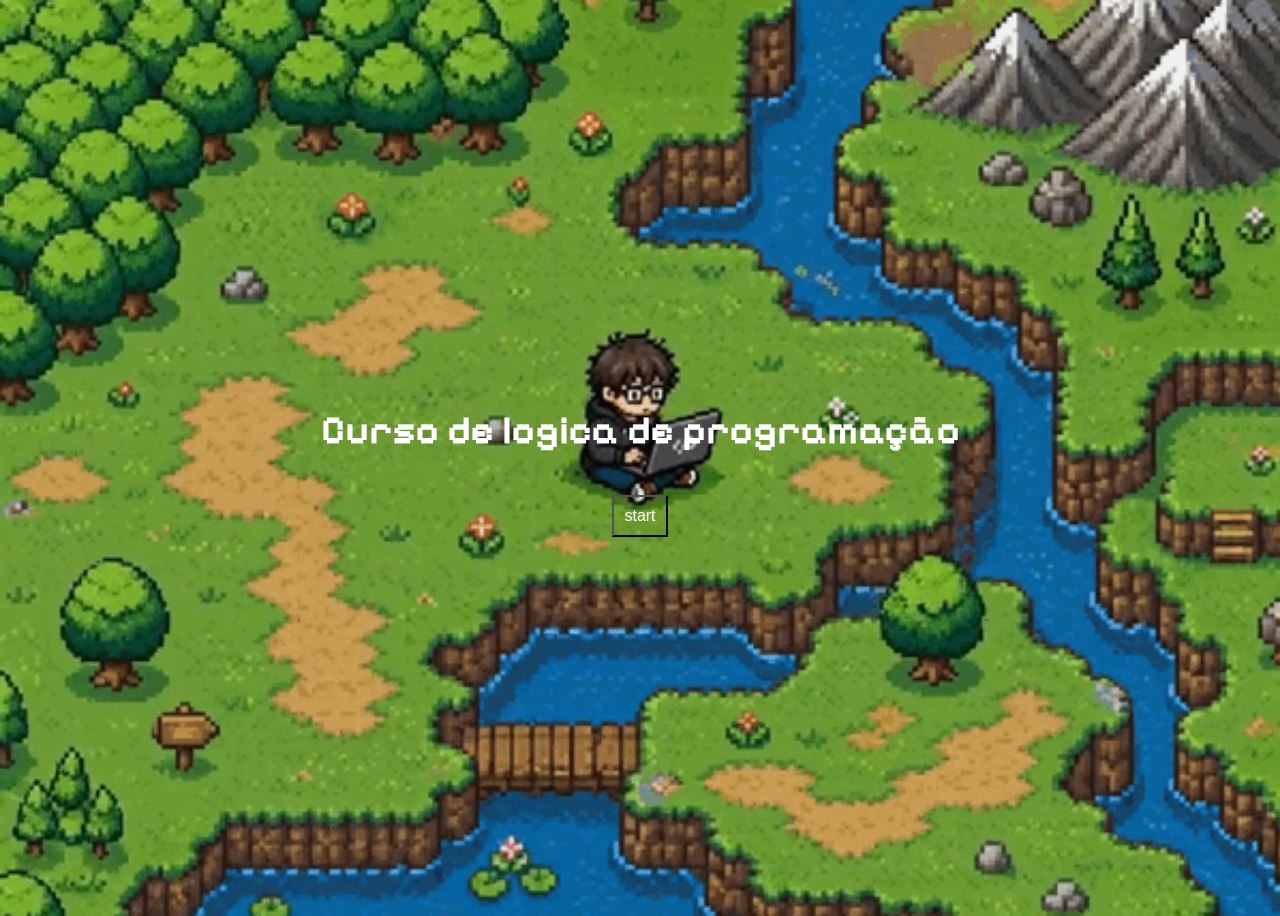
<file: index.html>
<!DOCTYPE html>
<html lang="pt-br">
<head>
    <meta charset="UTF-8">
    <meta name="viewport" content="width=device-width, initial-scale=1.0">
    <link href="https://fonts.googleapis.com/css2?family=Pixelify+Sans:wght@400;700&display=swap" rel="stylesheet">
    <link rel="stylesheet" href="style.css">
    <title>curso</title>
</head>
<body>

<header class="iniciar">
    <h1>Curso de logica de programação</h1>
    
       <a href="./html/pagina.html"><button>start</button></a>
    
</header>



        

</script>
</body>
</html>
</file>
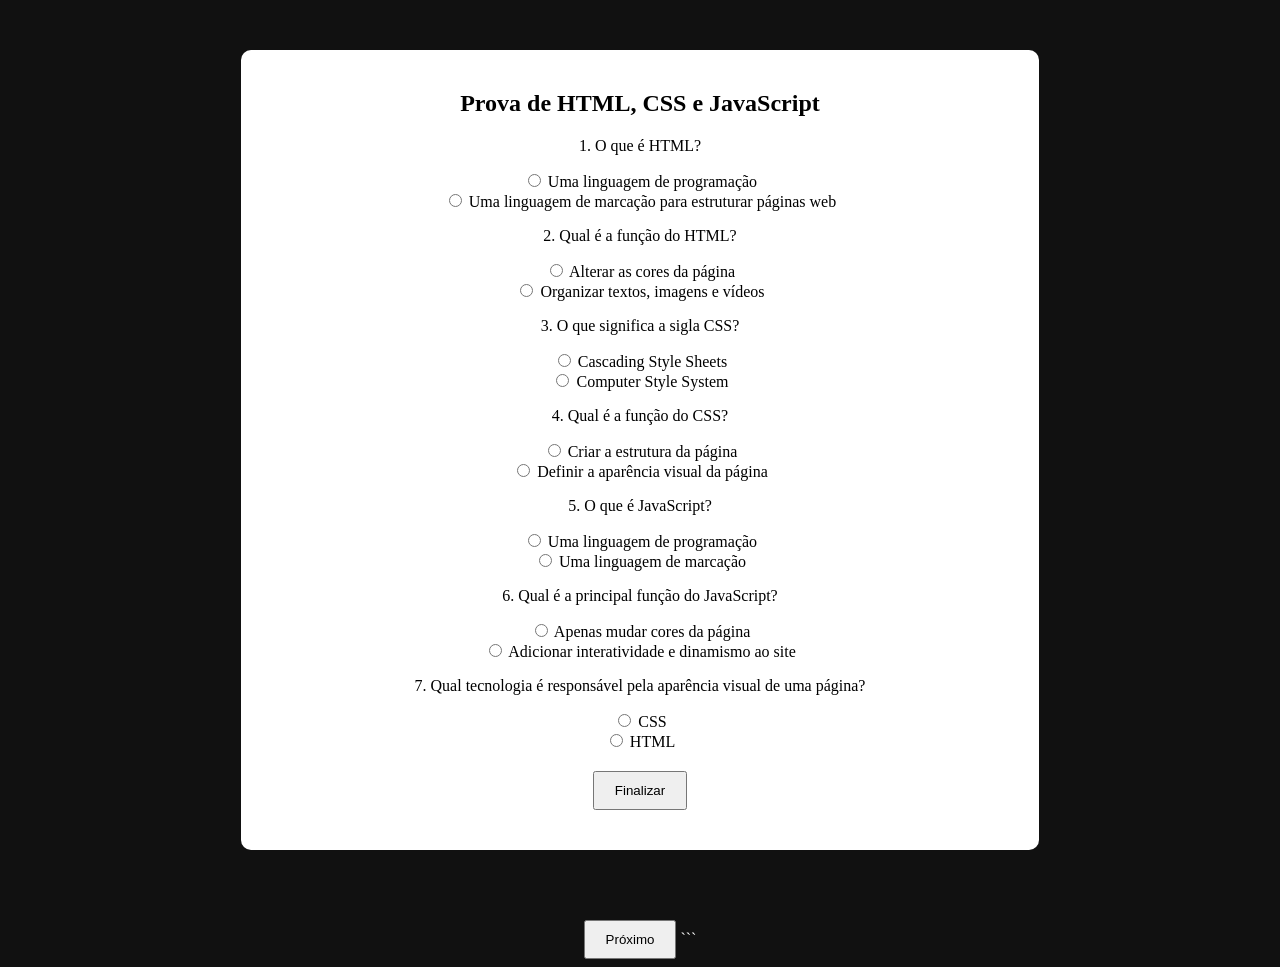
<file: html/ativi.html>
<!DOCTYPE html>
<html lang="pt-br">
<head>
<meta charset="UTF-8">
<title>Prova de HTML, CSS e JavaScript</title>
<link rel="stylesheet" href="style.css">
</head>

<body>

<div class="container">

<h2>Prova de HTML, CSS e JavaScript</h2>

<p>1. O que é HTML?</p>
<input type="radio" name="q1" value="errado"> Uma linguagem de programação<br>
<input type="radio" name="q1" value="certo"> Uma linguagem de marcação para estruturar páginas web<br>

<p>2. Qual é a função do HTML?</p>
<input type="radio" name="q2" value="errado"> Alterar as cores da página<br>
<input type="radio" name="q2" value="certo"> Organizar textos, imagens e vídeos<br>

<p>3. O que significa a sigla CSS?</p>
<input type="radio" name="q3" value="certo"> Cascading Style Sheets<br>
<input type="radio" name="q3" value="errado"> Computer Style System<br>

<p>4. Qual é a função do CSS?</p>
<input type="radio" name="q4" value="errado"> Criar a estrutura da página<br>
<input type="radio" name="q4" value="certo"> Definir a aparência visual da página<br>

<p>5. O que é JavaScript?</p>
<input type="radio" name="q5" value="certo"> Uma linguagem de programação<br>
<input type="radio" name="q5" value="errado"> Uma linguagem de marcação<br>

<p>6. Qual é a principal função do JavaScript?</p>
<input type="radio" name="q6" value="errado"> Apenas mudar cores da página<br>
<input type="radio" name="q6" value="certo"> Adicionar interatividade e dinamismo ao site<br>

<p>7. Qual tecnologia é responsável pela aparência visual de uma página?</p>
<input type="radio" name="q7" value="certo"> CSS<br>
<input type="radio" name="q7" value="errado"> HTML<br>

<button onclick="finalizar()">Finalizar</button>

<div id="resultado"></div>

</div>

<a href="./Modulo.html"><button>Próximo</button></a>

<script>
function finalizar() {
  let pontos = 0;

  const respostas = ["q1", "q2", "q3", "q4", "q5", "q6", "q7"];

  respostas.forEach(q => {
    const selecionado = document.querySelector(`input[name="${q}"]:checked`);
    if (selecionado && selecionado.value === "certo") {
      pontos++;
    }
  });

  let nota = (pontos / respostas.length) * 10;

  document.getElementById("resultado").innerHTML = `
    <h3>Sua nota: ${nota.toFixed(1)}</h3>
    <p>${nota >= 7 ? "Aprovado 🎉" : "Reprovado 😢"}</p>
    <button onclick="gerarCertificado(${nota})">Gerar Certificado</button>
  `;
}

function gerarCertificado(nota) {
  document.body.innerHTML = `
    <div class="certificado">
      <h1>🎓 CERTIFICADO</h1>
      <p>Curso: HTML, CSS e JavaScript</p>
      <p>Nota final:</p>
      <h2>${nota.toFixed(1)}</h2>
      <p>Parabéns por concluir o módulo! 🚀</p>
    </div>
  `;
}
</script>

</body>
</html>
```
</file>
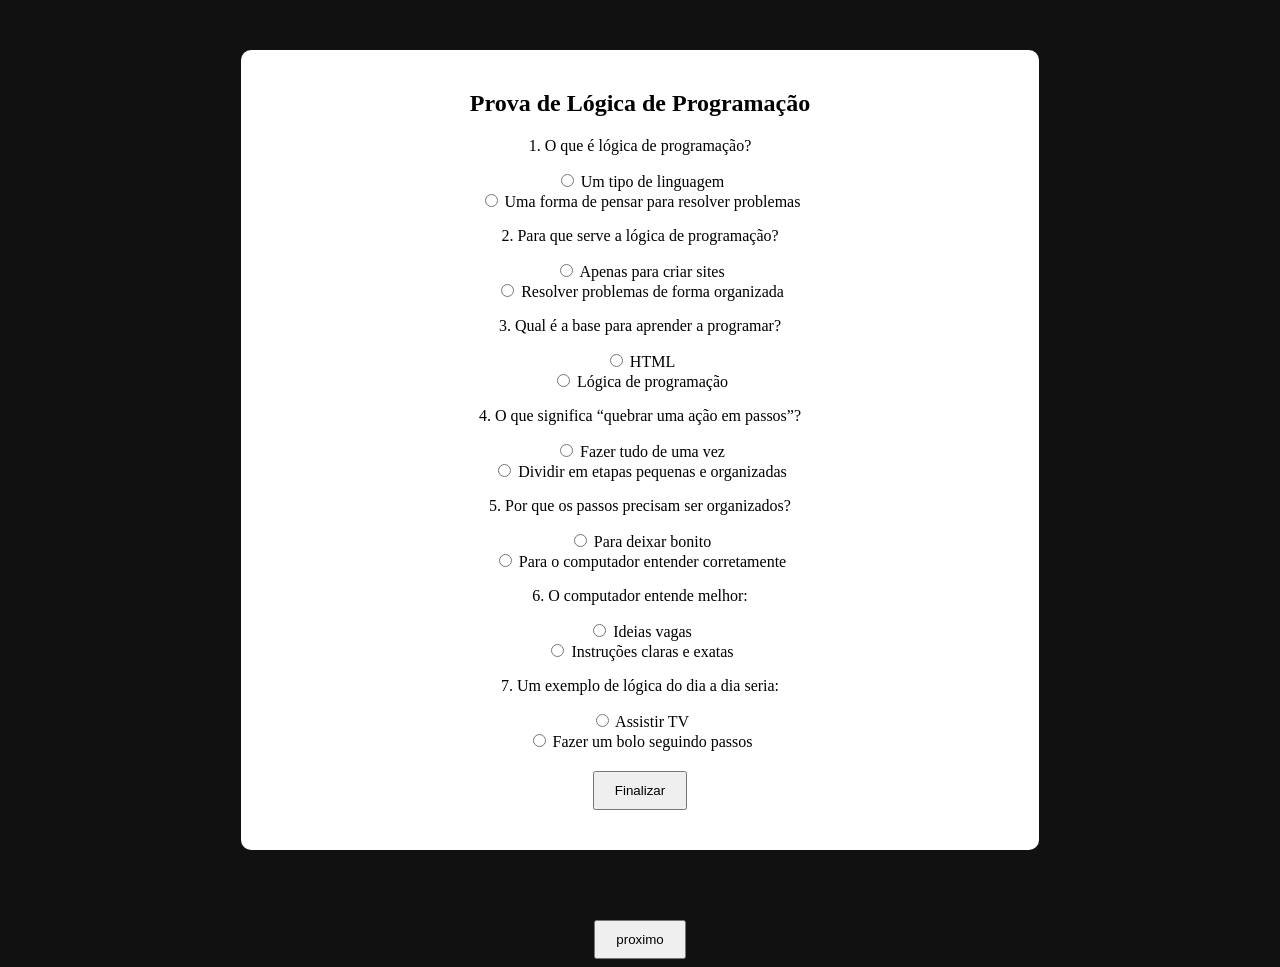
<file: html/atividade.html>
<!DOCTYPE html>
<html lang="pt-br">
<head>
<meta charset="UTF-8">
<title>Prova de Lógica</title>
<link rel="stylesheet" href="style.css">

</head>

<body>

<div class="container">

<h2>Prova de Lógica de Programação</h2>

<p>1. O que é lógica de programação?</p>
<input type="radio" name="q1" value="errado"> Um tipo de linguagem<br>
<input type="radio" name="q1" value="certo"> Uma forma de pensar para resolver problemas<br>

<p>2. Para que serve a lógica de programação?</p>
<input type="radio" name="q2" value="errado"> Apenas para criar sites<br>
<input type="radio" name="q2" value="certo"> Resolver problemas de forma organizada<br>

<p>3. Qual é a base para aprender a programar?</p>
<input type="radio" name="q3" value="errado"> HTML<br>
<input type="radio" name="q3" value="certo"> Lógica de programação<br>

<p>4. O que significa “quebrar uma ação em passos”?</p>
<input type="radio" name="q4" value="errado"> Fazer tudo de uma vez<br>
<input type="radio" name="q4" value="certo"> Dividir em etapas pequenas e organizadas<br>

<p>5. Por que os passos precisam ser organizados?</p>
<input type="radio" name="q5" value="errado"> Para deixar bonito<br>
<input type="radio" name="q5" value="certo"> Para o computador entender corretamente<br>

<p>6. O computador entende melhor:</p>
<input type="radio" name="q6" value="errado"> Ideias vagas<br>
<input type="radio" name="q6" value="certo"> Instruções claras e exatas<br>

<p>7. Um exemplo de lógica do dia a dia seria:</p>
<input type="radio" name="q7" value="errado"> Assistir TV<br>
<input type="radio" name="q7" value="certo"> Fazer um bolo seguindo passos<br>

<button onclick="finalizar()">Finalizar</button>



<div id="resultado"></div>

</div>

<a href="./Modulo.html"><button>proximo</button></a>
<script>
function finalizar() {
  let pontos = 0;

  const respostas = ["q1", "q2", "q3", "q4", "q5", "q6", "q7"];

  respostas.forEach(q => {
    const selecionado = document.querySelector(`input[name="${q}"]:checked`);
    if (selecionado && selecionado.value === "certo") {
      pontos++;
    }
  });

  let nota = (pontos / respostas.length) * 10;

  document.getElementById("resultado").innerHTML = `
    <h3>Sua nota: ${nota.toFixed(1)}</h3>
    <p>${nota >= 7 ? "Aprovado 🎉" : "Reprovado 😢"}</p>
    <button onclick="gerarCertificado(${nota})">Gerar Certificado</button>
  `;
}

function gerarCertificado(nota) {
  document.body.innerHTML = `
    <div class="certificado">
      <h1>🎓 CERTIFICADO</h1>
      <p>Curso: Lógica de Programação</p>
      <p>Nota final:</p>
      <h2>${nota.toFixed(1)}</h2>
      <p>Parabéns 👾</p>
    </div>
  `;
}
</script>

</body>
</html>
</file>
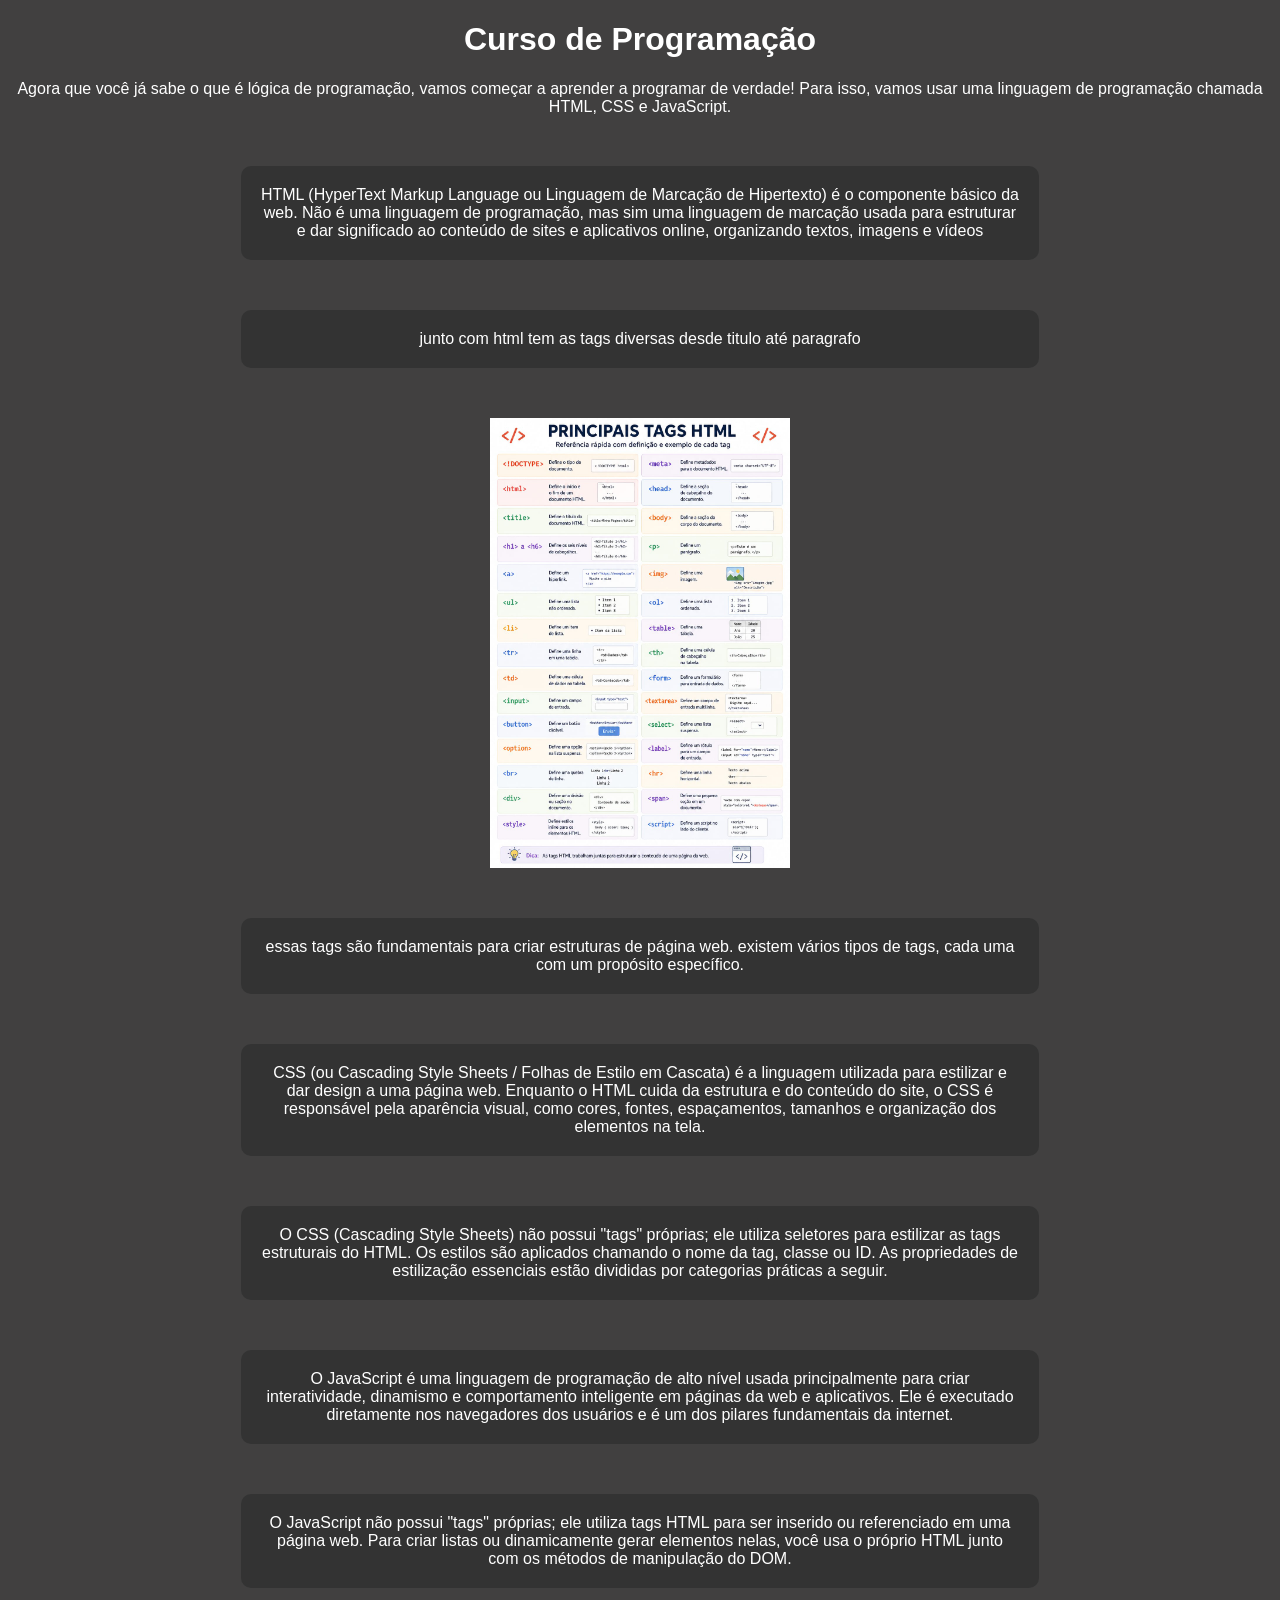
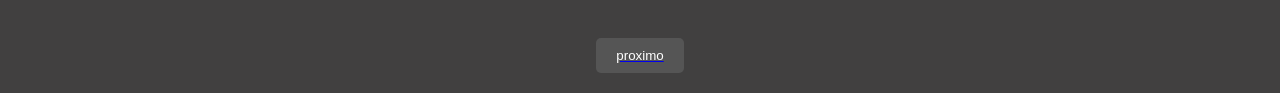
<file: html/Modulo.html>
<!DOCTYPE html>
<html lang="pt-br">
<head>
    <meta charset="UTF-8">
    <meta name="viewport" content="width=device-width, initial-scale=1.0">
    <link rel="stylesheet" href="style1.css">
    <title>programacão</title>
</head>
<body>
    <header class="titulo">
        <h1>Curso de Programação</h1>
        <p class="inicio">
            Agora que você já sabe o que é lógica de programação, vamos começar a aprender a programar de verdade!
             Para isso, vamos usar uma linguagem de programação chamada HTML, CSS e JavaScript.</p>  
         <p class="conteudo">HTML (HyperText Markup Language ou Linguagem de Marcação de Hipertexto) é o componente básico da web. Não é uma linguagem de programação, mas sim uma linguagem de marcação usada para estruturar e dar significado ao conteúdo de sites e aplicativos online, organizando textos, imagens e vídeos</p>
         <p class="conteudo">junto com html tem as tags diversas desde titulo até paragrafo </p> 
         <img class="tags" src="./img/tags.jpeg" alt="tags">
         <p class="conteudo">essas tags são fundamentais para criar estruturas de página web. existem vários tipos de tags, cada uma com um propósito específico.</p>
         
          <p class="conteudo">CSS (ou Cascading Style Sheets / Folhas de Estilo em Cascata) é a linguagem utilizada para estilizar e dar design a uma página web. Enquanto o HTML cuida da estrutura e do conteúdo do site, o CSS é responsável pela aparência visual, como cores, fontes, espaçamentos, tamanhos e organização dos elementos na tela.</p> 

          <p class="conteudo">O CSS (Cascading Style Sheets) não possui "tags" próprias; ele utiliza seletores para estilizar as tags estruturais do HTML. Os estilos são aplicados chamando o nome da tag, classe ou ID. As propriedades de estilização essenciais estão divididas por categorias práticas a seguir.</p>


         <p class="conteudo">O JavaScript é uma linguagem de programação de alto nível usada principalmente para criar interatividade, dinamismo e comportamento inteligente em páginas da web e aplicativos. Ele é executado diretamente nos navegadores dos usuários e é um dos pilares fundamentais da internet.</p>
        
        
         <p class="conteudo">O JavaScript não possui "tags" próprias; ele utiliza tags HTML para ser inserido ou referenciado em uma página web. Para criar listas ou dinamicamente gerar elementos nelas, você usa o próprio HTML junto com os métodos de manipulação do DOM.</p>

    </header>

    <a href="./ativi.html"><button>proximo</button></a>


</body>

</html>
</file>
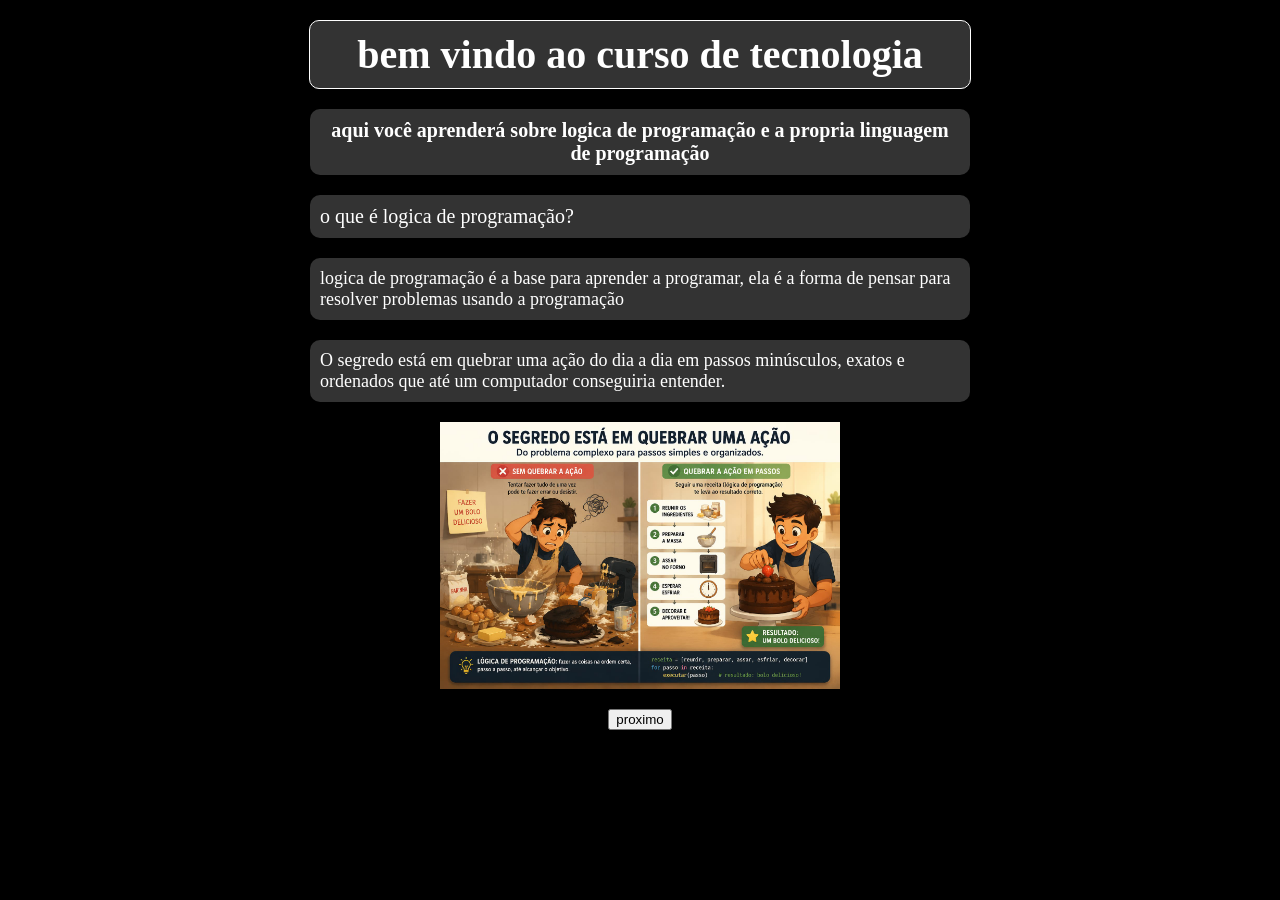
<file: html/pagina.html>
<!DOCTYPE html>
<html lang="pt-br">
<head>
    <meta charset="UTF-8">
    <meta name="viewport" content="width=device-width, initial-scale=1.0">
    <link rel="stylesheet" href="1.css">
    <title>Modulo 1 </title>
</head>
<body>
    <h1 class="titulo">bem vindo ao curso de tecnologia</h1>
    <h2 class="subtitulo">aqui você aprenderá sobre logica de programação e a propria linguagem de programação</h2>
    <p class="topo">o que é logica de programação?</p>
    <p class="inicio">logica de programação é a base para aprender a programar, ela é a forma de pensar para resolver problemas usando a programação</p>
    <p class="fim">O segredo está em quebrar uma ação do dia a dia em passos minúsculos, exatos e ordenados que até um computador conseguiria entender.
    </p>
    <img src="./img/tema.jpeg" alt="receita de bolo" class="imagem">
     <header class="proximo">
    <a href="./atividade.html"><button>proximo</button></a>
</header>
</body>
</html>
</file>
<file: style.css>
body{
    background-image: url("./img/projeto.gif");
    background-size:cover;
    background-position: center;
    background-repeat: no-repeat;


    font-family: 'Pixelify Sans', cursive;
    display: flex;
    flex-direction: column;
    align-items: center;
    justify-content: center;
    height: 100vh;
    text-align: center;
    font-size: 20px;
}

.iniciar{
    color: white;
    text-align: center;
}

.iniciar button{
    background-color: transparent;
    color: white;
    border: 1% solid white ;
    padding: 10px ;
    font-size: 16px;
    cursor: pointer;
    margin-top: 15px;
}
</file>
<file: html/style.css>
body {
  text-align: center;
  background: #111;
  color: white;
}

.container {
  background: white;
  color: black;
  padding: 20px;
  margin: 50px auto;
  width: 60%;
  border-radius: 10px;
}

button {
  margin-top: 20px;
  padding: 10px 20px;
  cursor: pointer;
}

#resultado {
  margin-top: 20px;
  font-size: 20px;
}

.certificado {
  text-align: center;
  padding: 50px;
}
</file>
<file: html/style1.css>
body{
    background-color: #414040;
    color: #fff;
    font-family: Arial, Helvetica, sans-serif;
    text-align: center;
}


.conteudo{
    background-color: #333;
    padding: 20px;
    margin: 50px auto;
    width: 60%;
    border-radius: 10px;
}
.tags{
 width: 300px;
    height: auto;
    justify-content: center;
    align-items: center;
    display: block;
    margin: 0 auto;
}


button{
    align-items: center;
    justify-content: center;
    display: block;
    background-color: #555;
    color: #fff;
    border: none;
    padding: 10px 20px;
    margin-top: 20px;
    cursor: pointer;
    border-radius: 5px;
    text-align: center;
    margin: 20px auto;
}
</file>
<file: html/1.css>
body{
    background-color: black;
    color: white;
    margin: 0;
    padding: 0;
}

.imagem{
    width: 400px;
    height: auto;
    justify-content: center;
    align-items: center;
    display: block;
    margin: 0 auto;
}

.titulo{
    text-align: center;
    font-size: 40px;
    border: 1px solid white;
    margin: 20px auto;
    border-radius: 10px;
    padding: 10px;
    width: 50%;
    background-color: #333;
}

.subtitulo{
    text-align: center;
    font-size: 20px;
    margin: 10px auto;
    width: 50%;
    background-color: #333;
    padding: 10px;
    border-radius: 10px;
}

.topo{
    font-size: 20px;
    margin: 20px auto;
    width: 50%;
    background-color: #333;
    padding: 10px;
    border-radius: 10px;
}

.inicio{
    font-size: 18px;
    margin: 20px auto;
    width: 50%;
    background-color: #333;
    padding: 10px;
    border-radius: 10px;
}

.fim{
    font-size: 18px;
    margin: 20px auto;
    width: 50%;
    background-color: #333;
    padding: 10px;
    border-radius: 10px;
}



.proximo{
    text-align: center;
    margin: 20px auto;
   
}
</file>
